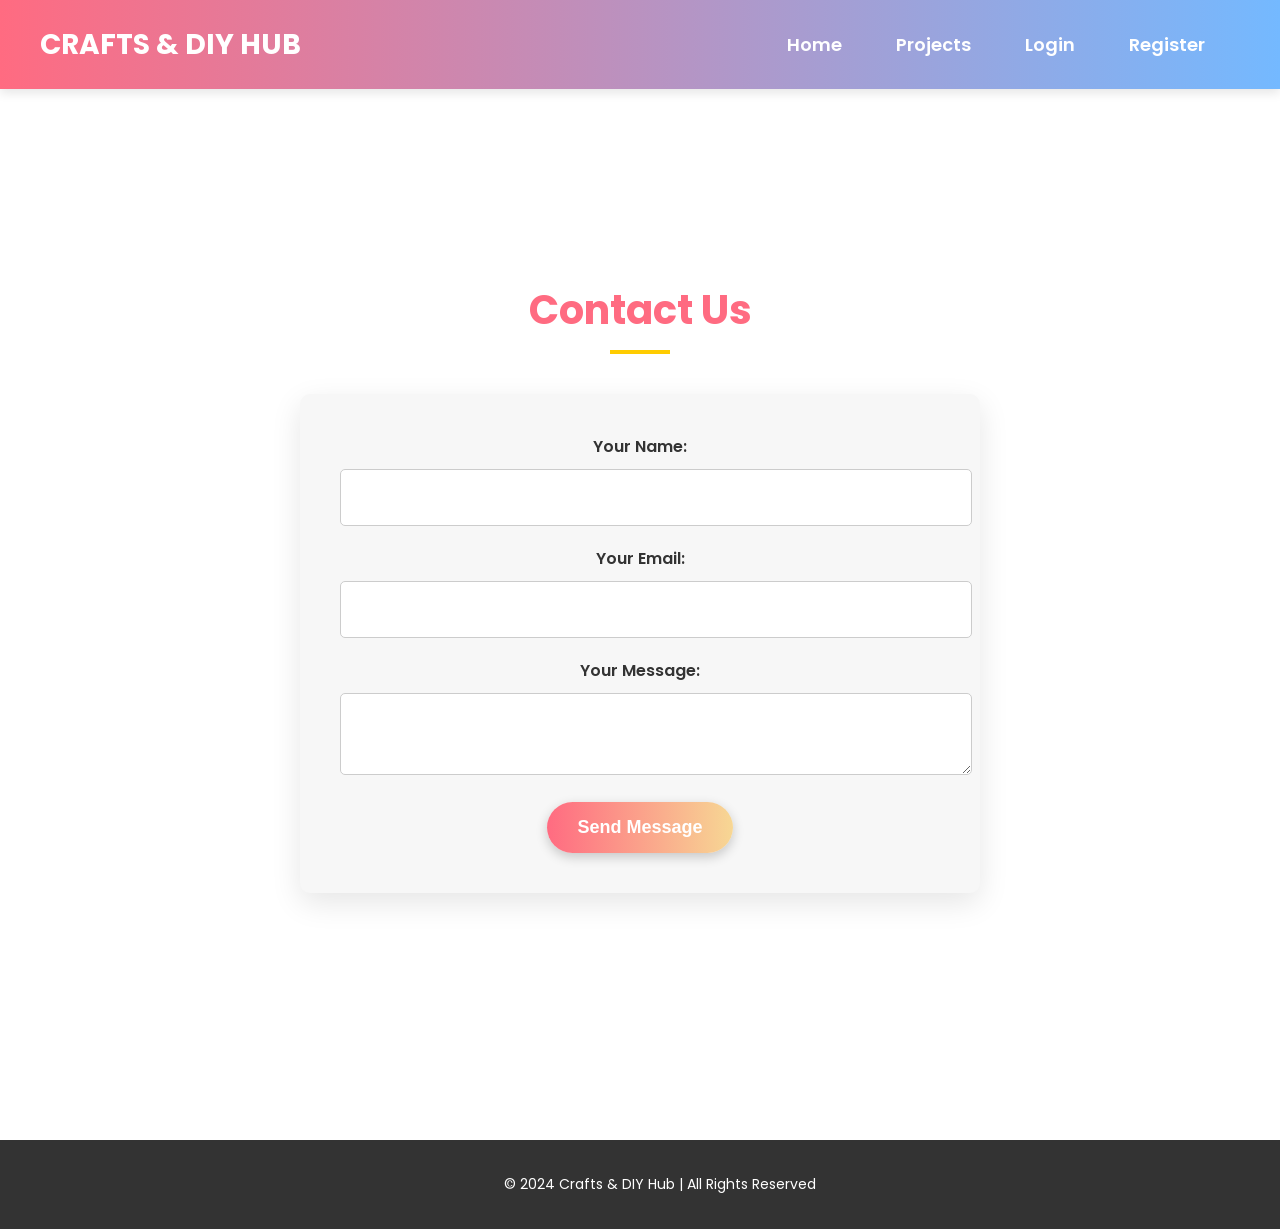
<file: contact.html>
<!DOCTYPE html>
<html lang="en">
<head>
    <meta charset="UTF-8">
    <meta name="viewport" content="width=device-width, initial-scale=1.0">
    <title>Contact Us - Crafts & DIY Hub</title>
    <link rel="stylesheet" href="https://fonts.googleapis.com/css2?family=Poppins:wght@400;600&display=swap">
    <style>
        /* General Styles */
        body {
            font-family: 'Poppins', sans-serif;
            margin: 0;
            padding: 0;
            background-image: url("https://i.pinimg.com/1200x/99/39/33/993933e1a2432bfe80dfb21a86311370.jpg"); /* Test with an online image */
            background-size: cover; /* Ensures the image covers the entire background */
            background-position: center; /* Centers the image */
            background-repeat: no-repeat; /* Prevents repeating */
            background-attachment: fixed; /* Keeps the background fixed during scrolling */
            color: #333;
            min-height: 100vh;
        }

        /* Header */
        header {
            background: linear-gradient(90deg, #ff6b81, #74b9ff);
            padding: 15px 0;
            position: fixed;
            width: 100%;
            top: 0;
            left: 0;
            z-index: 10;
            box-shadow: 0 4px 10px rgba(0, 0, 0, 0.1);
        }

        nav {
            display: flex;
            justify-content: space-between;
            align-items: center;
            max-width: 1200px;
            margin: 0 auto;
        }

        nav .logo {
            font-size: 28px;
            color: #fff;
            font-weight: bold;
            text-transform: uppercase;
        }

        nav ul {
            list-style: none;
        }

        nav ul li {
            display: inline;
            margin-right: 20px;
        }

        nav ul li a {
            color: #fff;
            text-decoration: none;
            font-size: 18px;
            font-weight: 600;
            padding: 10px 15px;
            transition: 0.3s;
        }

        nav ul li a:hover {
            background-color: #f7d794;
            border-radius: 20px;
        }
        
        /* Contact Section */
        /* Contact Section */
.contact {
    padding: 120px 20px;
    text-align: center;
    background: none; 
    min-height: 100vh;
    display: flex;
    flex-direction: column;
    align-items: center;
    justify-content: center;
}


        .contact h2 {
            font-size: 40px;
            color: #ff6b81;
            margin-bottom: 40px;
            position: relative;
        }

        .contact h2::after {
            content: "";
            width: 60px;
            height: 4px;
            background-color: #ffcc00;
            display: block;
            margin: 10px auto 0;
        }

        form {
            width: 100%;
            max-width: 600px;
            background-color: #f7f7f7;
            padding: 40px;
            border-radius: 10px;
            box-shadow: 0 10px 30px rgba(0, 0, 0, 0.1);
        }

        form label {
            font-weight: 600;
            margin-bottom: 10px;
            display: block;
        }

        form input, form textarea {
            width: 100%;
            padding: 15px;
            margin-bottom: 20px;
            border: 1px solid #ccc;
            border-radius: 5px;
            font-size: 16px;
            font-family: 'Poppins', sans-serif;
            transition: border-color 0.3s;
        }

        form input:focus, form textarea:focus {
            border-color: #ff6b81;
        }

        button[type="submit"] {
            background: linear-gradient(90deg, #ff6b81, #f7d794);
            color: #fff;
            border: none;
            padding: 15px 30px;
            font-size: 18px;
            font-weight: 600;
            border-radius: 30px;
            cursor: pointer;
            box-shadow: 0 4px 12px rgba(0, 0, 0, 0.2);
            transition: 0.3s;
        }

        button[type="submit"]:hover {
            background: linear-gradient(90deg, #ffcc00, #f7d794);
            box-shadow: 0 6px 18px rgba(0, 0, 0, 0.3);
        }

        /* Footer */
        footer {
            background-color: #333;
            color: white;
            text-align: center;
            padding: 20px;
            position: relative;
            bottom: 0;
            width: 100%;
            font-size: 14px;
        }
    </style>
</head>
<body>
    <header>
        <nav>
            <div class="logo">Crafts & DIY Hub</div>
            <ul>
                <li><a href="index.html">Home</a></li>
                <li><a href="projects.html">Projects</a></li>
                <li><a href="login.html">Login</a></li>
                <li><a href="register.html">Register</a></li>
            </ul>
        </nav>
    </header>

    <section class="contact">
        <h2>Contact Us</h2>
        <form>
            <label for="name">Your Name:</label>
            <input type="text" id="name" name="name" required>
            
            <label for="email">Your Email:</label>
            <input type="email" id="email" name="email" required>
            
            <label for="message">Your Message:</label>
            <textarea id="message" name="message" required></textarea>
            
            <button type="submit">Send Message</button>
        </form>
    </section>

    <footer>
        <p>&copy; 2024 Crafts & DIY Hub | All Rights Reserved</p>
    </footer>
</body>
</html>
</file>
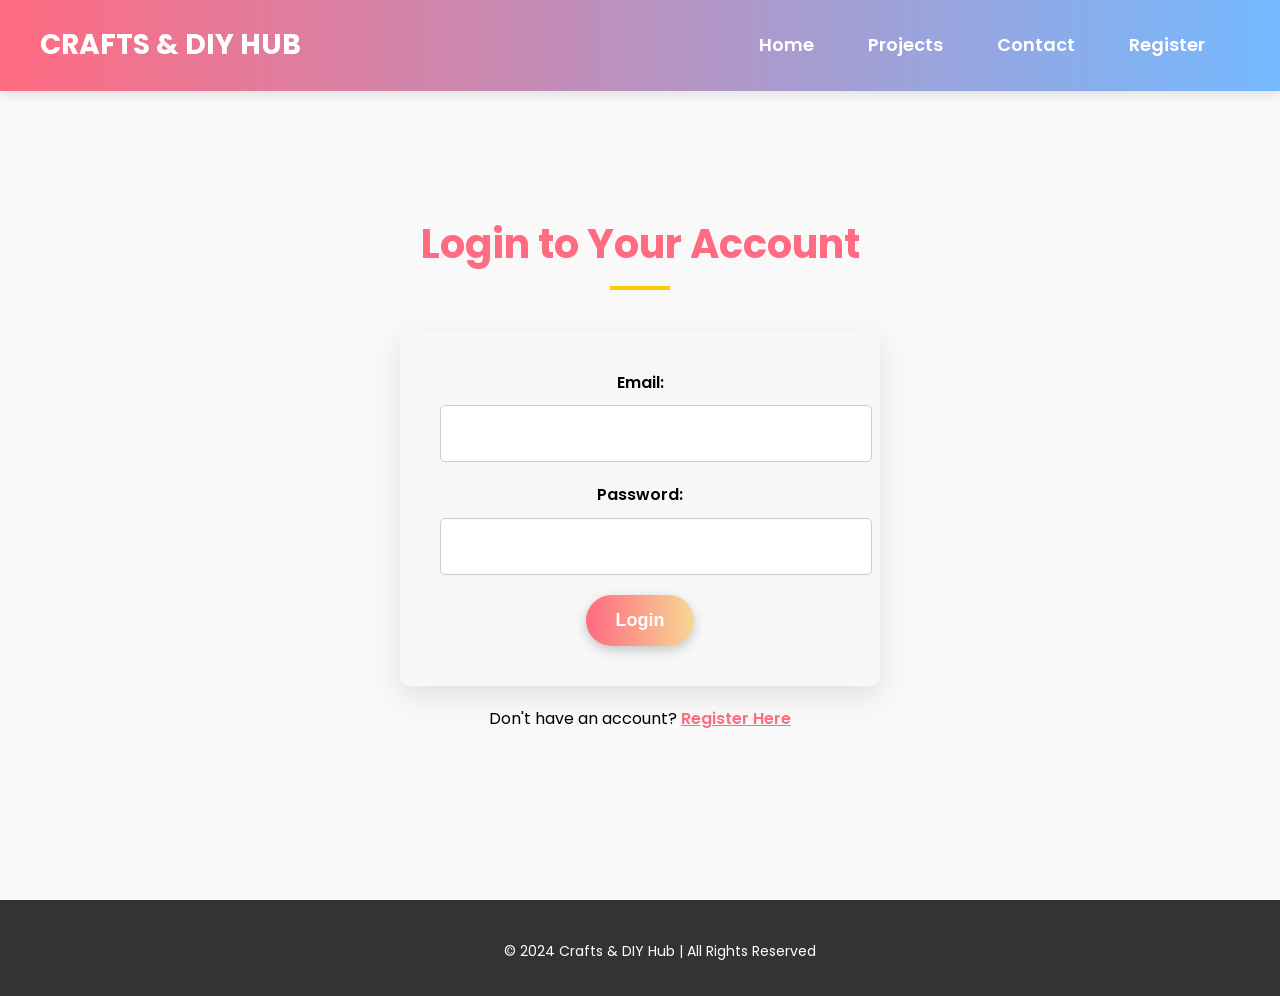
<file: login.html>
<!DOCTYPE html>
<html lang="en">
<head>
    <meta charset="UTF-8">
    <meta name="viewport" content="width=device-width, initial-scale=1.0">
    <title>Login - Crafts & DIY Hub</title>
    <link rel="stylesheet" href="https://fonts.googleapis.com/css2?family=Poppins:wght@400;600&display=swap">
    <style>
        body {
            font-family: 'Poppins', sans-serif;
            margin: 0;
            padding: 0;
            background-color: #f9f9f9;
            line-height: 1.6;
            color: #333;
        }
        header {
            background: linear-gradient(90deg, #ff6b81, #74b9ff);
            padding: 15px 0;
            position: fixed;
            width: 100%;
            top: 0;
            left: 0;
            z-index: 10;
            box-shadow: 0 4px 10px rgba(0, 0, 0, 0.1);
        }

        nav {
            display: flex;
            justify-content: space-between;
            align-items: center;
            max-width: 1200px;
            margin: 0 auto;
        }

        nav .logo {
            font-size: 28px;
            color: #fff;
            font-weight: bold;
            text-transform: uppercase;
        }

        nav ul {
            list-style: none;
        }

        nav ul li {
            display: inline;
            margin-right: 20px;
        }

        nav ul li a {
            color: #fff;
            text-decoration: none;
            font-size: 18px;
            font-weight: 600;
            padding: 10px 15px;
            transition: 0.3s;
        }

        nav ul li a:hover {
            background-color: #f7d794;
            border-radius: 20px;
        }
        

        .login {
            /*padding: 120px 20px;*/
            text-align: center;
            background: url("https://i.pinimg.com/1200x/99/39/33/993933e1a2432bfe80dfb21a86311370.jpg") no-repeat center center;
            background-size: cover;
            background-position: center; 
            background-repeat: no-repeat;
            background-attachment: fixed; 
            min-height: 100vh;
            display: flex;
            flex-direction: column;
            align-items: center;
            justify-content: center;
            color:black;
        }

        .login h2 {
            font-size: 40px;
            color: #ff6b81;
            margin-bottom: 40px;
            position: relative;
        }

        .login h2::after {
            content: "";
            width: 60px;
            height: 4px;
            background-color: #ffcc00;
            display: block;
            margin: 10px auto 0;
        }

        form {
            width: 100%;
            max-width: 400px;
            background-color: rgba(247, 247, 247, 0.85); 
            padding: 40px;
            border-radius: 10px;
            box-shadow: 0 10px 30px rgba(0, 0, 0, 0.1);
        }

        form label {
            font-weight: 600;
            margin-bottom: 10px;
            display: block;
        }

        form input {
            width: 100%;
            padding: 15px;
            margin-bottom: 20px;
            border: 1px solid #ccc;
            border-radius: 5px;
            font-size: 16px;
            font-family: 'Poppins', sans-serif;
            transition: border-color 0.3s;
        }

        form input:focus {
            border-color: #ff6b81;
        }

        button[type="submit"] {
            background: linear-gradient(90deg, #ff6b81, #f7d794);
            color: #fff;
            border: none;
            padding: 15px 30px;
            font-size: 18px;
            font-weight: 600;
            border-radius: 30px;
            cursor: pointer;
            box-shadow: 0 4px 12px rgba(0, 0, 0, 0.2);
            transition: 0.3s;
        }

        button[type="submit"]:hover {
            background: linear-gradient(90deg, #ffcc00, #f7d794);
            box-shadow: 0 6px 18px rgba(0, 0, 0, 0.3);
        }

        p {
            margin-top: 20px;
        }

        p a {
            color: #ff6b81;
            text-decoration: underline;
            font-weight: 600;
        }

        p a:hover {
            color: #ffcc00;
        }

        footer {
            background-color: #333;
            color: white;
            text-align: center;
            padding: 20px;
            position: relative;
            bottom: 0;
            width: 100%;
            font-size: 14px;
        }
    </style>
</head>
<body>
    <header>
        <nav>
            <div class="logo">Crafts & DIY Hub</div>
            <ul>
                <li><a href="index.html">Home</a></li>
                <li><a href="projects.html">Projects</a></li>
                <li><a href="contact.html">Contact</a></li>
                <li><a href="register.html">Register</a></li>
            </ul>
        </nav>
    </header>

    <section class="login">
        <br><br><br><br>
        <h2>Login to Your Account</h2>
        <form>
            <label for="email">Email:</label>
            <input type="email" id="email" name="email" required>
            
            <label for="password">Password:</label>
            <input type="password" id="password" name="password" required>
            
            <button type="submit">Login</button>
        </form>
        <p>Don't have an account? <a href="register.html">Register Here</a></p><br><br><br>
    </section>
    <footer>
        <p>&copy; 2024 Crafts & DIY Hub | All Rights Reserved</p>
    </footer>
</body>
</html>
</file>
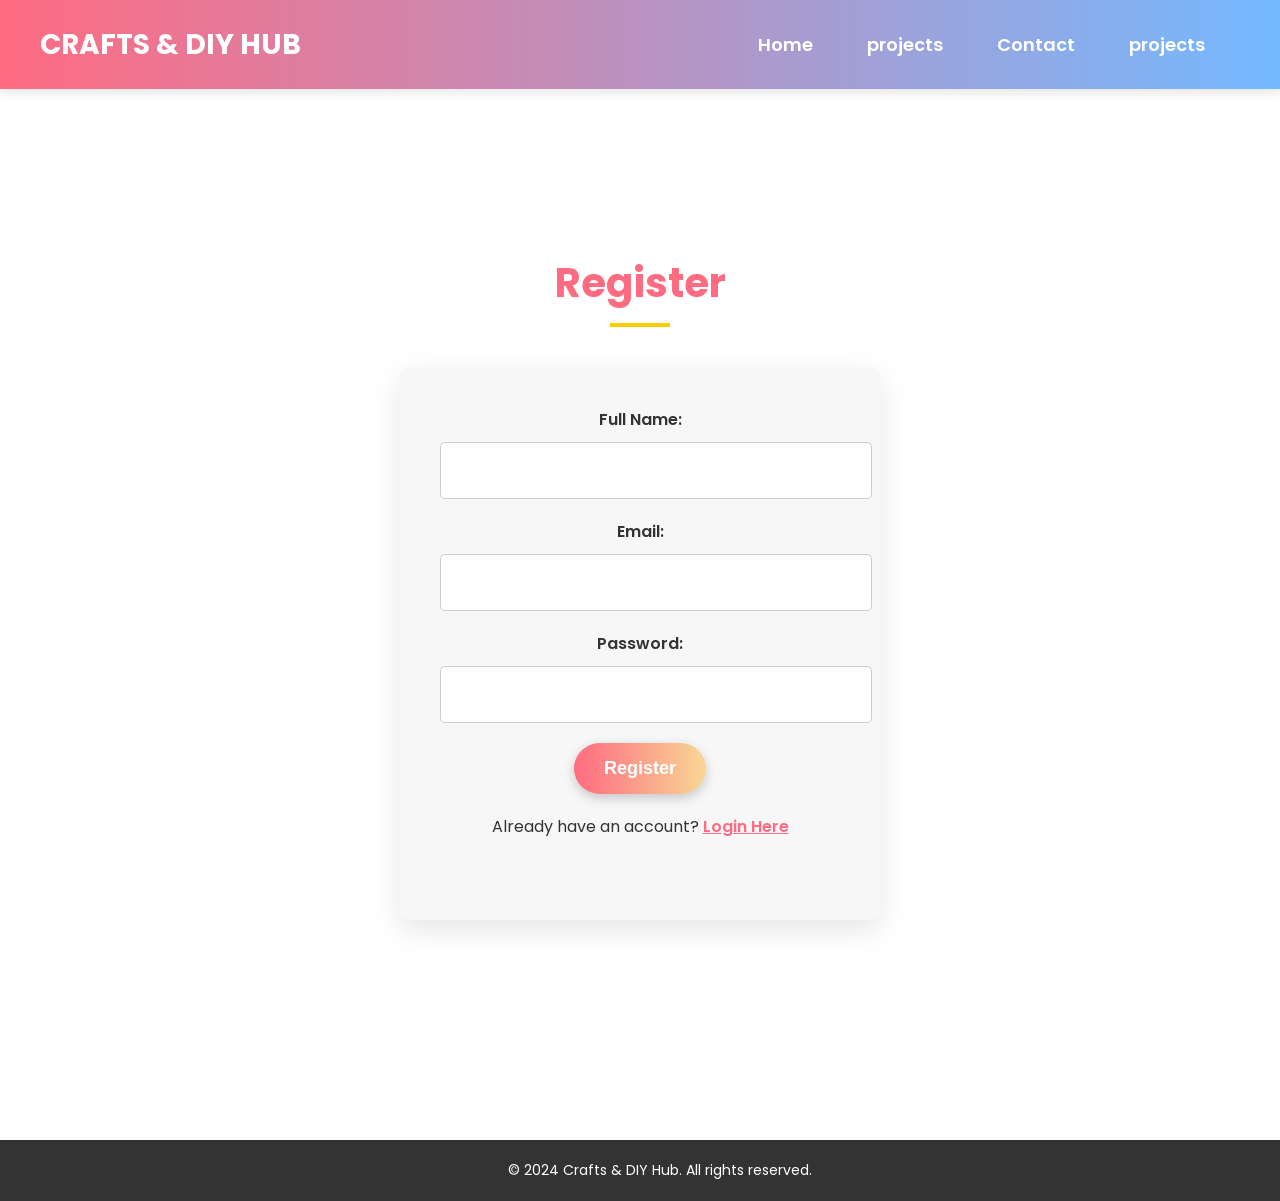
<file: register.html>
<!DOCTYPE html>
<html lang="en">
<head>
    <meta charset="UTF-8">
    <meta name="viewport" content="width=device-width, initial-scale=1.0">
    <title>Login - Crafts & DIY Hub</title>
    <link href="https://fonts.googleapis.com/css2?family=Poppins:wght@400;600&display=swap" rel="stylesheet">
    <style>
        body {
            font-family: 'Poppins', sans-serif;
            margin: 0;
            padding: 0;
            background-image: url("https://i.pinimg.com/1200x/99/39/33/993933e1a2432bfe80dfb21a86311370.jpg");
            background-size: cover; 
            background-position: center;
            background-repeat: no-repeat;
            background-attachment: fixed;
            color: #333;
            min-height: 100vh;
        }

        /* Header */
        header {
            background: linear-gradient(90deg, #ff6b81, #74b9ff); 
            padding: 15px 0;
            position: fixed;
            width: 100%;
            top: 0;
            left: 0;
            z-index: 10;
            box-shadow: 0 4px 10px rgba(0, 0, 0, 0.1);
        }

        nav {
            display: flex;
            justify-content: space-between;
            align-items: center;
            max-width: 1200px;
            margin: 0 auto;
        }

        nav .logo {
            font-size: 28px;
            color: #fff;
            font-weight: bold;
            text-transform: uppercase;
        }

        nav ul {
            list-style: none;
        }

        nav ul li {
            display: inline;
            margin-right: 20px;
        }

        nav ul li a {
            color: #fff;
            text-decoration: none;
            font-size: 18px;
            font-weight: 600;
            padding: 10px 15px;
            transition: 0.3s;
        }

        nav ul li a:hover {
            background-color: #f7d794;
            border-radius: 20px;
        }

        /* Register Section */
        .register {
            padding: 120px 20px;
            text-align: center;
            background: none;
            min-height: 100vh;
            display: flex;
            flex-direction: column;
            align-items: center;
            justify-content: center;
        }

        .register h2 {
            font-size: 40px;
            color: #ff6b81;
            margin-bottom: 40px;
            position: relative;
        }

        .register h2::after {
            content: "";
            width: 60px;
            height: 4px;
            background-color: #ffcc00;
            display: block;
            margin: 10px auto 0;
        }

        form {
            width: 100%;
            max-width: 400px;
            background-color: #f7f7f7;
            padding: 40px;
            border-radius: 10px;
            box-shadow: 0 10px 30px rgba(0, 0, 0, 0.1);
        }

        form label {
            font-weight: 600;
            margin-bottom: 10px;
            display: block;
        }

        form input {
            width: 100%;
            padding: 15px;
            margin-bottom: 20px;
            border: 1px solid #ccc;
            border-radius: 5px;
            font-size: 16px;
            font-family: 'Poppins', sans-serif;
            transition: border-color 0.3s;
        }

        form input:focus {
            border-color: #ff6b81;
        }

        button[type="submit"] {
            background: linear-gradient(90deg, #ff6b81, #f7d794);
            color: #fff;
            border: none;
            padding: 15px 30px;
            font-size: 18px;
            font-weight: 600;
            border-radius: 30px;
            cursor: pointer;
            box-shadow: 0 4px 12px rgba(0, 0, 0, 0.2);
            transition: 0.3s;
        }

        button[type="submit"]:hover {
            background: linear-gradient(90deg, #ffcc00, #f7d794);
            box-shadow: 0 6px 18px rgba(0, 0, 0, 0.3);
        }

        p {
            margin-top: 20px;
        }

        p a {
            color: #ff6b81;
            text-decoration: underline;
            font-weight: 600;
        }

        p a:hover {
            color: #ffcc00;
        }

        /* Footer */
        footer {
            background-color: #333;
            color: white;
            text-align: center;
            padding: 20px;
            position: relative;
            bottom: 0;
            width: 100%;
            font-size: 14px;
        }
    </style>
</head>
<body>

    <header>
        <nav>
            <div class="logo">Crafts & DIY Hub</div>
            <ul>
                <li><a href="index.html">Home</a></li>
                <li><a href="projects.html">projects</a></li>
                <li><a href="contact.html">Contact</a></li>
                <li><a href="login.html">projects</a></li>
            </ul>
        </nav>
    </header>

    <section class="register">
        <h2>Register</h2>
        <form id="registerForm">
            <label for="name">Full Name:</label>
            <input type="text" id="name" name="name" required>
            
            <label for="email">Email:</label>
            <input type="email" id="email" name="email" required>
            
            <label for="password">Password:</label>
            <input type="password" id="password" name="password" required>
            
            <button type="submit">Register</button>
            <p>Already have an account? <a href="login.html">Login Here</a></p><br>
        </form>
    </section>

    <footer>
        &copy; 2024 Crafts & DIY Hub. All rights reserved.
    </footer>

    <script>
        document.getElementById('registerForm').addEventListener('submit', async function(event) {
            event.preventDefault(); // Prevent form from submitting traditionally

            const name = document.getElementById('name').value;
            const email = document.getElementById('email').value;
            const password = document.getElementById('password').value;

            // Make a POST request to your Node.js backend
            const response = await fetch('/register', {
                method: 'POST',
                headers: {
                    'Content-Type': 'application/json'
                },
                body: JSON.stringify({ name, email, password })
            });

            const result = await response.json();
            
            if (response.ok) {
                alert(result.msg);  // Registration successful
            } else {
                alert(result.msg);  // Show error message
            }
        });
    </script>
</body>
</html>
</file>
